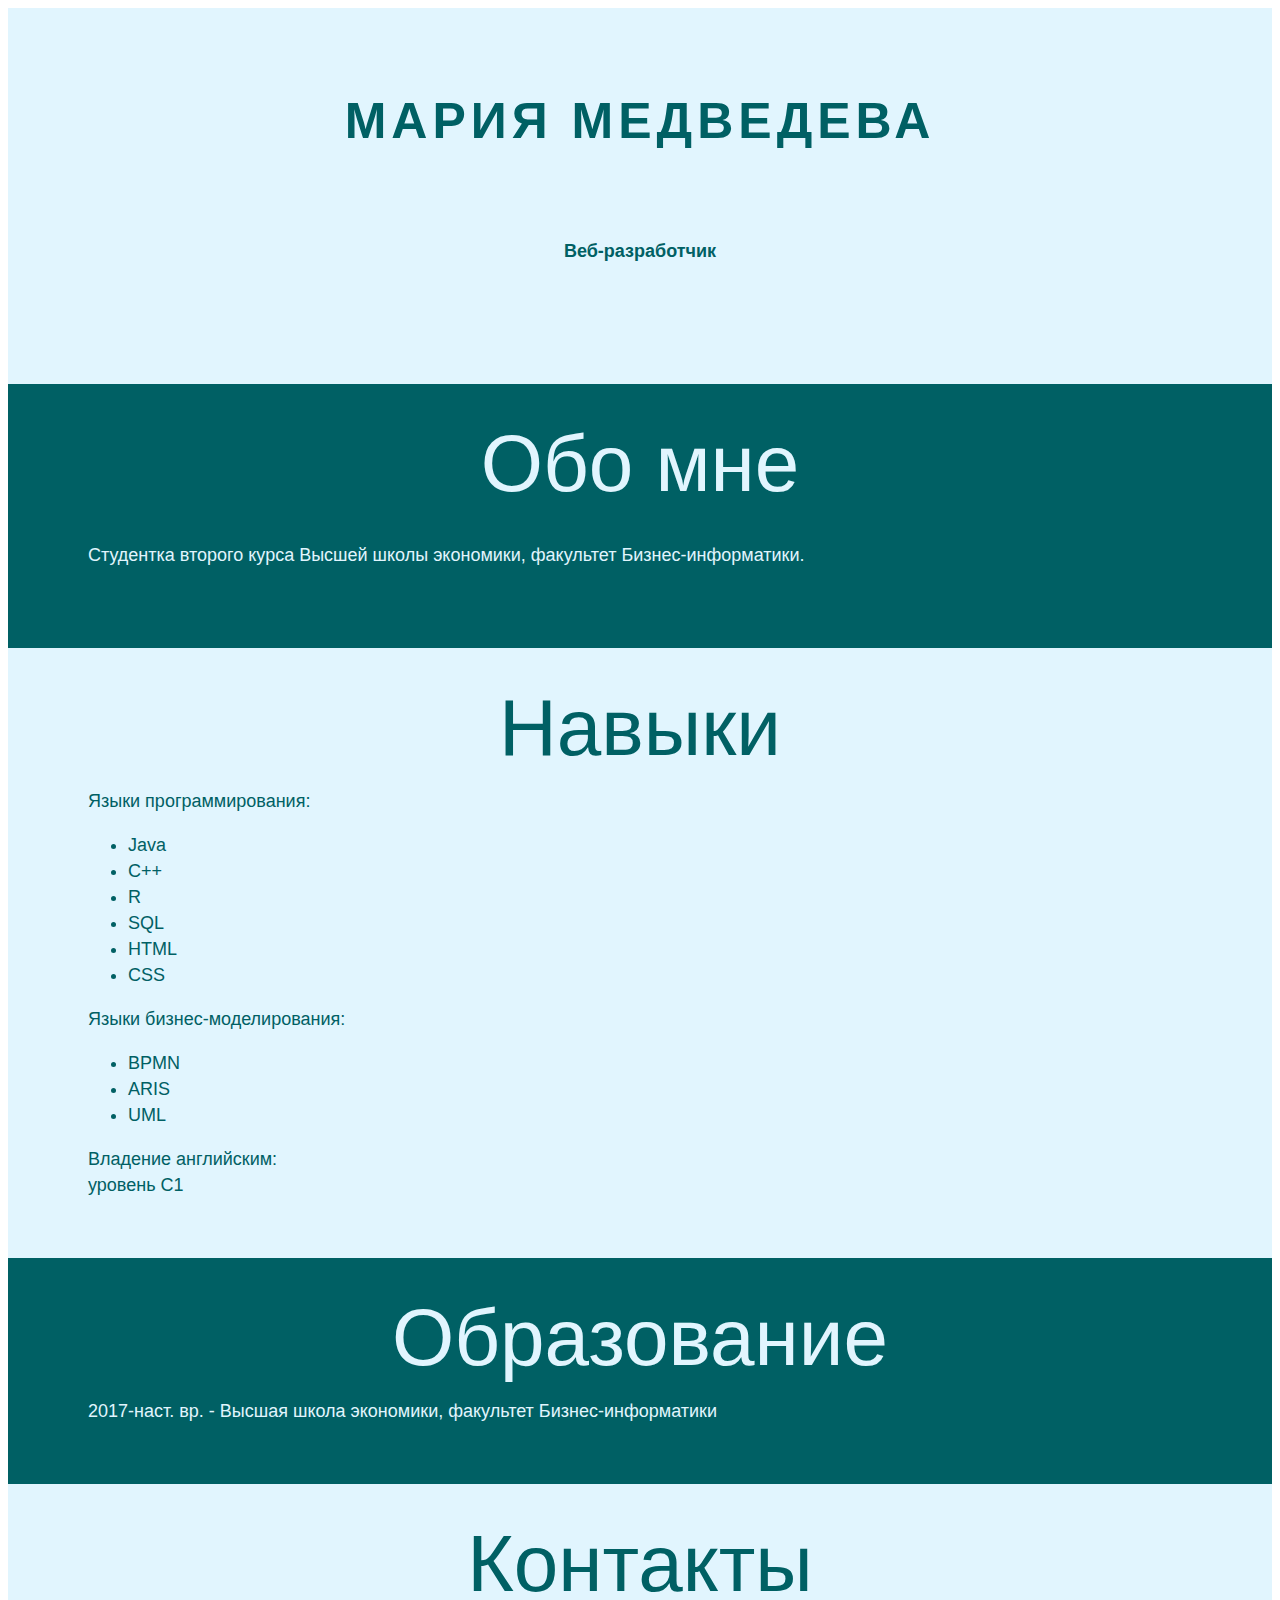
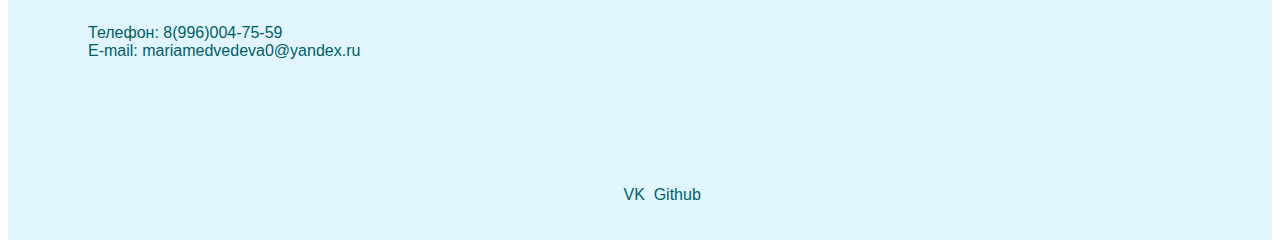
<file: CV/index.html>
<!DOCTYPE HTML PUBLIC "-//W3C//DTD HTML 4.01//EN" "http://www.w3.org/TR/html4/strict.dtd">
<html>
	<head>
		<title>CV</title>
		<meta http-equiv="Content-Type" content="text/html; charset=utf-8">
		<link rel="stylesheet" type="text/css" href="style.css" />
	</head>
<body>
<div class="content">
  <section class="title light">
    <h1>Мария Медведева</h1>
    <h6 class="info">Веб-разработчик</h6>
  </section>
  <section class="about dark">
    <div class="section-title"> Обо мне</div>
    <div class="section-content">
      <p>Студентка второго курса Высшей школы экономики, факультет Бизнес-информатики.</p>
    </div>
  </section>
  <section class="skills light">
    <div class="section-title">Навыки</div>
    <div class="section-content">
   Языки программирования:
     <ul> 
       <li>Java</li>
    <li>C++</li>
       <li>R</li>
       <li>SQL</li>
       <li>HTML</li>
       <li>CSS</li>
      </ul>
      Языки бизнес-моделирования:
       <ul> 
       <li>BPMN</li>
    <li>ARIS</li>
       <li>UML</li>
      </ul>
      
     Владение английским: <br> уровень С1
      
      
    </div>
  </section>
  
  <section class="employment dark">
    <div class="section-title">Образование</div>
    <div class="section-content">
      2017-наст. вр. - Высшая школа экономики, факультет Бизнес-информатики
    </div>
  </section>
  
  <section class="contact light">
    <div class="section-title">Контакты</div>
    Телефон: 8(996)004-75-59<br>
    E-mail: mariamedvedeva0@yandex.ru
    <div class="section-content">
  </section>
  
  <section class="footer light">
    <ul class="social">
      <li title="vk">
        <a href="https://www.facebook.com/renan.pupin" target="_blank" class="vk"></a>VK
      </li>
      <li title="github">
        <a href="https://github.com/MariaMedvede/test-videos" target="_blank" class="github"></a>Github
      </li>
    </ul>
  </section>
</div>
  </body>
  </html>
</file>
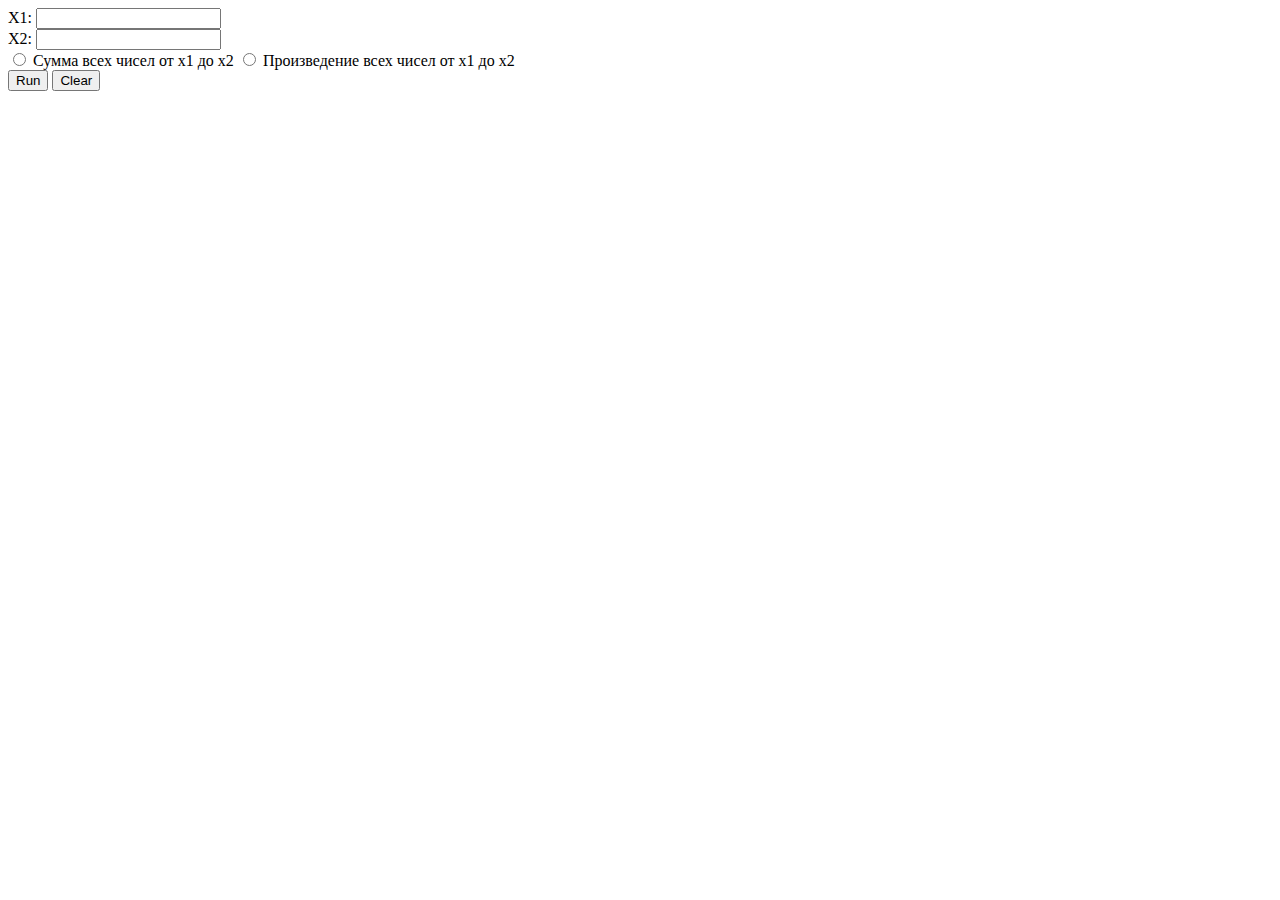
<file: JS/simple.html>
<!DOCTYPE HTML PUBLIC "-//W3C//DTD HTML 4.01//EN" "http://www.w3.org/TR/html4/strict.dtd">
<html>
	<head>
		<script src = "script.js"> </script>
		<meta http-equiv="Content-Type" content="text/html; charset=utf-8">
		
	</head>
	<body>
	<form id="myform">
	X1: <input type="text" id="x1"> </br>
	X2: <input type="text" id="x2"> </br>
	<input name = "choice" type= "radio" value = "sum" id = "sum"> Сумма всех чисел от х1 до х2 
	<input name = "choice" type= "radio" value = "mult" id =" mult"> Произведение всех чисел от х1 до х2 
	</form>
	<input type = "button" value = "Run" onclick = "buttonClick()"> 
	<input type = "button" value = "Clear" onclick = "Clear()"> </br>
<div id = "result"> </div>
<div id = "prime"> </div>
	</body>
	</html>
</file>
<file: CV/style.css>
body{
  font-family: "Avant Garde", Avantgarde, "Century Gothic", CenturyGothic, "AppleGothic", sans-serif;
  text-rendering: optimizeLegibility;
}

h1{
  font-size: 50px;
  padding-top: 30px;
  padding-bottom: 30px;
  text-align: center;
  text-transform: uppercase;
 letter-spacing: .10em;
}
h6.info{
  font-size: 18px;
  text-align: center;
  padding: 20px;
}
.light{
  background-color: #E1F5FE;
  color: #006064;
}
.dark{
  background-color: #006064;
  color: #E1F5FE;
}
section{
  padding: 20px 80px 60px 80px;
}
.section-title{
  text-align: center;
  font-size: 80px;
  line-height: 120px;
}
.section-content{
  font-size: 18px;
  line-height: 26px;
  text-align: justify;
}

p{
  margin-bottom: 20px;
}
.left{
  float: left;
}
.right{
  float: right;
}

.hyperlink{
  position: relative;
  display: inline-block;
  width: 15px;
  height: 15px;
  top: 2px; 
}
.footer{
  text-align: center;
  padding: 20px;
}
.social{
  li{
    text-align: center;
    cursor: pointer;
    display: inline-block;
    border-radius: 4px;
    border: 2px solid $dark;
    a{
      width: 30px;
      height: 30px;
      display: block;
      text-decoration: none;
    }
    
  }
</file>
